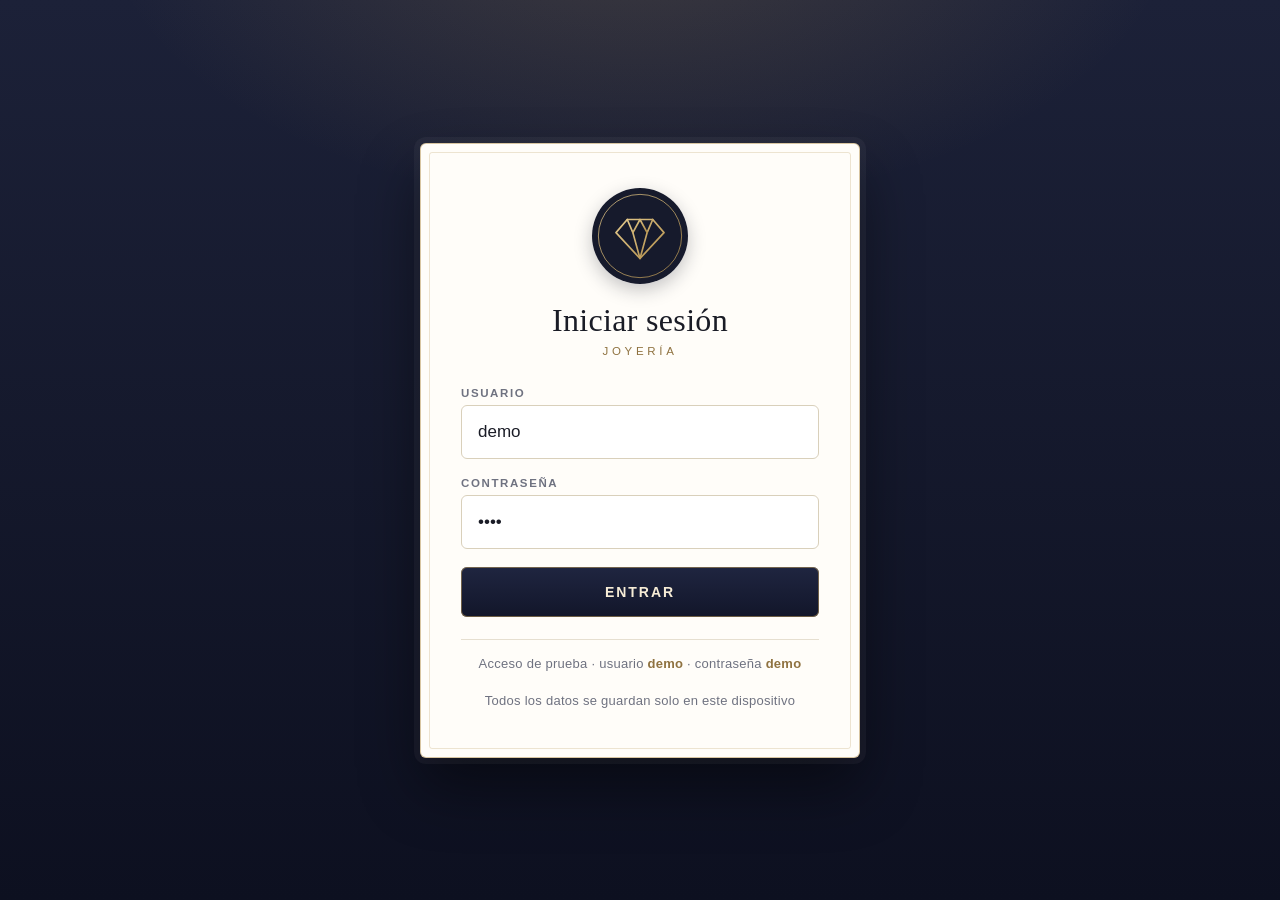
<file: index.html>
<!DOCTYPE html>
<html lang="es">
<head>
  <meta charset="UTF-8" />
  <meta name="viewport" content="width=device-width, initial-scale=1, maximum-scale=1, user-scalable=no, viewport-fit=cover" />
  <title>Joyería - Control de Ventas</title>

  <link rel="manifest" href="manifest.json" />
  <meta name="theme-color" content="#2b3350" />

  <!-- Soporte específico para "Agregar a inicio" en iOS/Safari -->
  <meta name="apple-mobile-web-app-capable" content="yes" />
  <meta name="apple-mobile-web-app-status-bar-style" content="black-translucent" />
  <meta name="apple-mobile-web-app-title" content="Joyería" />
  <link rel="apple-touch-icon" href="icons/icon-192.png" />

  <link rel="stylesheet" href="css/styles.css" />
</head>
<body>
  <div class="pantalla-login">
    <div class="tarjeta-login">
      <div class="tarjeta-login__logo">
        <img src="icons/logo.svg" alt="Joyería" class="logo-imagen" />
      </div>
      <h1 id="titulo-app">Iniciar sesión</h1>
      <p class="subtitulo" id="subtitulo-app">Joyería</p>

      <!-- Login normal -->
      <form id="form-login" class="oculto">
        <div class="mensaje-error" id="error-login"></div>

        <div class="campo">
          <label for="login-usuario">Usuario</label>
          <input type="text" id="login-usuario" autocomplete="username" autocapitalize="none" required />
        </div>

        <div class="campo">
          <label for="login-password">Contraseña</label>
          <input type="password" id="login-password" autocomplete="current-password" required />
        </div>

        <button type="submit" class="boton boton-primario">Entrar</button>
      </form>

      <!-- Primer arranque: crear cuenta de dueña -->
      <form id="form-setup" class="oculto">
        <div class="mensaje-error" id="error-setup"></div>

        <div class="campo">
          <label for="setup-nombre">Tu nombre</label>
          <input type="text" id="setup-nombre" autocomplete="name" required />
        </div>

        <div class="campo">
          <label for="setup-usuario">Usuario</label>
          <input type="text" id="setup-usuario" autocomplete="username" autocapitalize="none" required />
        </div>

        <div class="campo">
          <label for="setup-password">Contraseña</label>
          <input type="password" id="setup-password" autocomplete="new-password" required />
        </div>

        <div class="campo">
          <label for="setup-password-confirma">Confirmar contraseña</label>
          <input type="password" id="setup-password-confirma" autocomplete="new-password" required />
        </div>

        <button type="submit" class="boton boton-primario">Crear cuenta y entrar</button>
      </form>

      <p class="pie-login pie-login--demo">Acceso de prueba · usuario <b>demo</b> · contraseña <b>demo</b></p>
      <p class="pie-login">Todos los datos se guardan solo en este dispositivo</p>
    </div>
  </div>

  <script src="js/sha256.js"></script>
  <script src="js/db.js"></script>
  <script src="js/auth.js"></script>
  <script src="js/app.js"></script>
  <script src="js/registrar-sw.js"></script>
</body>
</html>
</file>
<file: css/styles.css>
:root {
  --color-primario: #161a2c;        /* tinta */
  --color-primario-oscuro: #0d1020;
  --color-acento: #b8975a;          /* oro champán */
  --color-acento-oscuro: #8f7240;
  --color-fondo: #f8f5ef;           /* marfil */
  --color-superficie: #ffffff;
  --color-texto: #1a1c26;
  --color-texto-suave: #6f7280;
  --color-borde: #e6dfd0;
  --color-error: #b3392f;
  --color-error-fondo: #f8e9e6;
  --radio: 12px;
  --sombra: 0 1px 2px rgba(22, 26, 44, 0.05), 0 10px 28px rgba(22, 26, 44, 0.07);
  --fuente-titulo: "Cormorant Garamond", "Iowan Old Style", "Palatino Linotype", Palatino, Georgia, serif;
  --oro-linea: rgba(184, 151, 90, 0.55);
}

* {
  box-sizing: border-box;
}

.oculto {
  display: none !important;
}

html, body {
  height: 100%;
  margin: 0;
}

body {
  font-family: -apple-system, BlinkMacSystemFont, "Segoe UI", Roboto, sans-serif;
  background: var(--color-fondo);
  color: var(--color-texto);
  -webkit-tap-highlight-color: transparent;
  overscroll-behavior: none;
  user-select: none;
}

button, input, select {
  font-family: inherit;
}

/* ---------- Login ---------- */

.pantalla-login {
  min-height: 100vh;
  display: flex;
  align-items: center;
  justify-content: center;
  padding: 24px;
}

.tarjeta-login {
  width: 100%;
  max-width: 440px;
  background: var(--color-superficie);
  border-radius: var(--radio);
  box-shadow: var(--sombra);
  padding: 40px 36px;
}

.tarjeta-login__logo {
  text-align: center;
  margin-bottom: 8px;
}

.tarjeta-login__logo .icono {
  font-size: 48px;
  line-height: 1;
}

.logo-imagen {
  width: 84px;
  height: 84px;
  border-radius: 50%;
  object-fit: cover;
  box-shadow: var(--sombra);
}

.logo-imagen--header {
  width: 32px;
  height: 32px;
  border-radius: 50%;
  object-fit: cover;
  flex-shrink: 0;
}

.tarjeta-login h1 {
  text-align: center;
  font-size: 24px;
  margin: 8px 0 4px;
}

.tarjeta-login .subtitulo {
  text-align: center;
  color: var(--color-texto-suave);
  font-size: 15px;
  margin: 0 0 28px;
}

.campo {
  margin-bottom: 18px;
}

.campo label {
  display: block;
  font-size: 14px;
  font-weight: 600;
  margin-bottom: 6px;
  color: var(--color-texto);
}

.campo input,
.campo select {
  width: 100%;
  padding: 16px 16px;
  font-size: 17px;
  border: 1.5px solid var(--color-borde);
  border-radius: 10px;
  background: var(--color-fondo);
  color: var(--color-texto);
  outline: none;
  transition: border-color 0.15s ease;
}

.campo input:focus,
.campo select:focus {
  border-color: var(--color-primario);
  background: var(--color-superficie);
}

.boton {
  display: block;
  width: 100%;
  padding: 17px;
  font-size: 17px;
  font-weight: 700;
  border: none;
  border-radius: 10px;
  cursor: pointer;
  touch-action: manipulation;
}

.boton-primario {
  background: var(--color-primario);
  color: #fff;
  margin-top: 8px;
}

.boton-primario:active {
  background: var(--color-primario-oscuro);
}

.boton-secundario {
  background: transparent;
  color: var(--color-primario);
  margin-top: 10px;
}

.mensaje-error {
  background: var(--color-error-fondo);
  color: var(--color-error);
  padding: 12px 14px;
  border-radius: 10px;
  font-size: 14px;
  margin-bottom: 18px;
  display: none;
}

.mensaje-error.visible {
  display: block;
}

.pie-login {
  text-align: center;
  margin-top: 22px;
  font-size: 13px;
  color: var(--color-texto-suave);
}

/* ---------- App shell (header + nav) ---------- */

.app-shell {
  min-height: 100vh;
  display: flex;
  flex-direction: column;
}

.app-header {
  background: var(--color-superficie);
  border-bottom: 1px solid var(--color-borde);
  border-top: 4px solid var(--color-primario);
  padding: 16px 24px;
  display: flex;
  align-items: center;
  justify-content: space-between;
  flex-wrap: wrap;
  gap: 12px;
}

.app-header__izquierda {
  display: flex;
  align-items: center;
  gap: 10px;
}

.app-header__titulo {
  font-size: 20px;
  font-weight: 800;
  margin: 0;
}

.app-nav {
  display: flex;
  gap: 8px;
  flex-wrap: wrap;
}

.app-nav a {
  text-decoration: none;
  color: var(--color-texto-suave);
  font-weight: 600;
  font-size: 15px;
  padding: 10px 14px;
  border-radius: 10px;
}

.app-nav a.activo {
  background: var(--color-acento);
  color: #fff;
}

.app-header__derecha {
  display: flex;
  align-items: center;
  gap: 14px;
}

.app-header__usuario {
  font-size: 14px;
  color: var(--color-texto-suave);
}

.boton-salir {
  background: transparent;
  color: var(--color-error);
  border: 1.5px solid var(--color-error-fondo);
  border-radius: 10px;
  padding: 10px 16px;
  font-weight: 700;
  font-size: 14px;
  cursor: pointer;
}

.app-main {
  flex: 1;
  padding: 24px;
  max-width: 1000px;
  width: 100%;
  margin: 0 auto;
}

.app-main__header {
  display: flex;
  align-items: center;
  justify-content: space-between;
  margin-bottom: 20px;
  gap: 12px;
  flex-wrap: wrap;
}

.app-main__header h2 {
  margin: 0;
  font-size: 22px;
}

.boton-ancho-auto {
  width: auto;
  padding: 15px 24px;
}

/* ---------- Lista de productos ---------- */

.lista-tarjetas {
  display: flex;
  flex-direction: column;
  gap: 12px;
}

.tarjeta-producto {
  background: var(--color-superficie);
  border-radius: var(--radio);
  box-shadow: var(--sombra);
  padding: 18px 20px;
  display: flex;
  align-items: center;
  justify-content: space-between;
  gap: 16px;
}

.tarjeta-producto__info {
  min-width: 0;
}

.tarjeta-producto__nombre {
  font-size: 18px;
  font-weight: 700;
  margin: 0 0 4px;
  overflow-wrap: break-word;
}

.tarjeta-producto__categoria {
  display: inline-block;
  background: var(--color-fondo);
  color: var(--color-texto-suave);
  font-size: 12px;
  font-weight: 600;
  padding: 3px 10px;
  border-radius: 999px;
  margin-right: 8px;
}

.tarjeta-producto__precio {
  font-size: 16px;
  font-weight: 700;
  color: var(--color-primario);
}

.tarjeta-producto__acciones {
  display: flex;
  gap: 8px;
  flex-shrink: 0;
}

.boton-icono {
  width: 48px;
  height: 48px;
  border-radius: 10px;
  border: 1.5px solid var(--color-borde);
  background: var(--color-fondo);
  font-size: 20px;
  cursor: pointer;
  display: flex;
  align-items: center;
  justify-content: center;
}

.boton-icono--eliminar {
  border-color: var(--color-error-fondo);
  background: var(--color-error-fondo);
}

.estado-vacio {
  text-align: center;
  padding: 60px 20px;
  color: var(--color-texto-suave);
}

.estado-vacio .icono {
  font-size: 48px;
  display: block;
  margin-bottom: 12px;
}

/* ---------- Modal ---------- */

.fondo-modal {
  position: fixed;
  inset: 0;
  background: rgba(15, 20, 35, 0.45);
  display: flex;
  align-items: center;
  justify-content: center;
  padding: 24px;
  z-index: 100;
}

.tarjeta-modal {
  position: relative;
  width: 100%;
  max-width: 460px;
  background: var(--color-superficie);
  border-radius: var(--radio);
  padding: 32px;
  box-shadow: var(--sombra);
  max-height: 90vh;
  overflow-y: auto;
}

.boton-cerrar-modal-x {
  position: absolute;
  top: 14px;
  right: 14px;
  width: 36px;
  height: 36px;
  border-radius: 50%;
  border: none;
  background: var(--color-fondo);
  color: var(--color-texto-suave);
  font-size: 18px;
  line-height: 1;
  cursor: pointer;
  touch-action: manipulation;
  display: flex;
  align-items: center;
  justify-content: center;
  z-index: 1;
}

.boton-cerrar-modal-x:active {
  background: var(--color-borde);
}

.tarjeta-modal h3 {
  margin: 0 0 20px;
  font-size: 20px;
}

.modal-acciones {
  display: flex;
  gap: 10px;
  margin-top: 6px;
}

.modal-acciones .boton {
  margin-top: 0;
}

/* ---------- Venta / Recibo ---------- */

.app-main--venta {
  max-width: 1200px;
}

.venta-layout {
  display: flex;
  gap: 20px;
  align-items: flex-start;
}

.venta-productos {
  flex: 1;
  min-width: 0;
}

.venta-categorias {
  display: flex;
  gap: 8px;
  flex-wrap: wrap;
  margin-bottom: 16px;
}

.chip-categoria {
  border: 1.5px solid var(--color-borde);
  background: var(--color-superficie);
  color: var(--color-texto-suave);
  font-weight: 600;
  font-size: 14px;
  padding: 9px 16px;
  border-radius: 999px;
  cursor: pointer;
  touch-action: manipulation;
}

.chip-categoria.activo {
  background: var(--color-acento);
  border-color: var(--color-acento);
  color: #fff;
}

.venta-grilla {
  display: grid;
  grid-template-columns: repeat(auto-fill, minmax(140px, 1fr));
  gap: 12px;
  /* Dejar espacio para hacer scroll de la grilla sin perder de vista el
     carrito, que siempre queda fijo a la par (ver .venta-carrito). */
  max-height: calc(100vh - 220px);
  overflow-y: auto;
  padding-right: 4px;
}

.tarjeta-venta-producto {
  min-height: 90px;
  background: var(--color-superficie);
  border: 1.5px solid var(--color-borde);
  border-radius: var(--radio);
  box-shadow: var(--sombra);
  padding: 14px;
  display: flex;
  flex-direction: column;
  justify-content: center;
  align-items: flex-start;
  gap: 6px;
  cursor: pointer;
  touch-action: manipulation;
  text-align: left;
  overflow: hidden;
}

.tarjeta-venta-producto__foto {
  width: 100%;
  height: 90px;
  object-fit: cover;
  border-radius: 10px;
  margin: -14px -14px 4px -14px;
  width: calc(100% + 28px);
}

.tarjeta-venta-producto:active {
  background: var(--color-fondo);
  border-color: var(--color-primario);
}

.tarjeta-venta-producto__nombre {
  font-size: 16px;
  font-weight: 700;
  overflow-wrap: break-word;
}

.tarjeta-venta-producto__precio {
  font-size: 15px;
  font-weight: 700;
  color: var(--color-primario);
}

.venta-carrito {
  width: 320px;
  flex-shrink: 0;
  background: var(--color-superficie);
  border-radius: var(--radio);
  box-shadow: var(--sombra);
  padding: 20px;
  position: sticky;
  top: 20px;
  display: flex;
  flex-direction: column;
  gap: 14px;
}

.venta-carrito__titulo {
  margin: 0;
  font-size: 18px;
}

.carrito-lista {
  display: flex;
  flex-direction: column;
  gap: 12px;
  max-height: 40vh;
  overflow-y: auto;
}

.carrito-linea {
  display: grid;
  grid-template-columns: 1fr auto;
  grid-template-rows: auto auto;
  row-gap: 6px;
  align-items: center;
  border-bottom: 1px solid var(--color-borde);
  padding-bottom: 10px;
}

.carrito-linea__info {
  grid-column: 1;
  grid-row: 1;
  display: flex;
  flex-direction: column;
  min-width: 0;
}

.carrito-linea__nombre {
  font-size: 15px;
  font-weight: 700;
  overflow-wrap: break-word;
}

.carrito-linea__precio {
  font-size: 12px;
  color: var(--color-texto-suave);
}

.carrito-linea__subtotal {
  grid-column: 2;
  grid-row: 1;
  font-weight: 700;
  color: var(--color-primario);
  white-space: nowrap;
}

.carrito-linea__stepper {
  grid-column: 1;
  grid-row: 2;
  display: flex;
  align-items: center;
  gap: 10px;
}

.boton-stepper {
  width: 44px;
  height: 44px;
  border-radius: 10px;
  border: 1.5px solid var(--color-borde);
  background: var(--color-fondo);
  font-size: 22px;
  font-weight: 700;
  cursor: pointer;
  touch-action: manipulation;
}

.carrito-linea__cantidad {
  min-width: 24px;
  text-align: center;
  font-weight: 700;
  font-size: 16px;
}

.carrito-linea__eliminar {
  grid-column: 2;
  grid-row: 2;
  justify-self: end;
  width: 40px;
  height: 40px;
}

.carrito-total {
  display: flex;
  justify-content: space-between;
  align-items: center;
  font-size: 20px;
  font-weight: 800;
  padding-top: 6px;
  border-top: 2px solid var(--color-borde);
}

.metodo-pago {
  display: flex;
  gap: 8px;
}

.chip-pago {
  flex: 1;
  border: 1.5px solid var(--color-borde);
  background: var(--color-fondo);
  color: var(--color-texto);
  font-weight: 700;
  font-size: 13px;
  padding: 12px 6px;
  border-radius: 10px;
  cursor: pointer;
  touch-action: manipulation;
}

.chip-pago.activo {
  background: var(--color-primario);
  border-color: var(--color-primario);
  color: #fff;
}

.venta-carrito .boton {
  margin-top: 0;
}

.tarjeta-recibo {
  max-width: 420px;
}

.recibo-contenido {
  font-size: 14px;
}

.recibo-titulo {
  text-align: center;
  margin: 0 0 8px;
  font-size: 20px;
}

.recibo-meta {
  text-align: center;
  margin: 0 0 4px;
  color: var(--color-texto-suave);
  font-size: 13px;
}

.recibo-separador {
  border: none;
  border-top: 1px dashed var(--color-borde);
  margin: 14px 0;
}

.recibo-lineas {
  display: flex;
  flex-direction: column;
  gap: 6px;
}

.recibo-linea {
  display: flex;
  justify-content: space-between;
  gap: 10px;
  font-size: 13px;
}

.recibo-total {
  display: flex;
  justify-content: space-between;
  font-size: 20px;
  font-weight: 800;
}

.recibo-metodo {
  text-align: center;
  margin: 12px 0 0;
  font-size: 13px;
}

.recibo-gracias {
  text-align: center;
  margin: 8px 0 0;
  font-style: italic;
  color: var(--color-texto-suave);
}

.enlace-descarga {
  display: block;
  text-align: center;
  margin-top: 12px;
  color: var(--color-primario);
  font-weight: 700;
  text-decoration: none;
}

/* El iPad (dispositivo objetivo de esta app) nunca baja de 744px de ancho
   ni en vertical, así que este apilado solo debería afectar a un celular
   angosto usado por accidente — el carrito se mantiene siempre a la par
   de la grilla de productos en el iPad, sin importar cuántos productos
   haya en el catálogo. */
@media (max-width: 620px) {
  .venta-layout {
    flex-direction: column;
  }

  .venta-carrito {
    width: 100%;
    position: static;
  }

  .venta-grilla {
    max-height: none;
    overflow-y: visible;
  }

  .carrito-lista {
    max-height: none;
  }
}

/* ---------- Reportes ---------- */

.tarjetas-resumen {
  display: flex;
  flex-wrap: wrap;
  gap: 16px;
  margin-bottom: 20px;
}

.tarjeta-resumen {
  flex: 1 1 200px;
  background: var(--color-superficie);
  border-radius: var(--radio);
  box-shadow: var(--sombra);
  padding: 20px 22px;
  display: flex;
  flex-direction: column;
  gap: 4px;
}

.tarjeta-resumen__etiqueta {
  font-size: 14px;
  color: var(--color-texto-suave);
  font-weight: 600;
  text-transform: uppercase;
  letter-spacing: 0.03em;
}

.tarjeta-resumen__total {
  font-size: 28px;
  font-weight: 700;
  color: var(--color-primario-oscuro);
}

.tarjeta-resumen__cantidad {
  font-size: 14px;
  color: var(--color-texto-suave);
}

.tarjeta-resumen--ganancia {
  border: 1.5px solid var(--color-acento);
}

.tarjeta-resumen--ganancia .tarjeta-resumen__total {
  color: var(--color-acento-oscuro);
}

.pestanas-periodo {
  display: flex;
  gap: 8px;
  margin-bottom: 16px;
}

.pestana-periodo {
  border: 1px solid var(--color-borde);
  background: var(--color-superficie);
  color: var(--color-texto);
  border-radius: 999px;
  padding: 8px 18px;
  font-size: 15px;
  font-weight: 600;
  cursor: pointer;
}

.pestana-periodo.activo {
  background: var(--color-primario);
  border-color: var(--color-primario);
  color: #fff;
}

.tabla-reportes-envoltorio {
  background: var(--color-superficie);
  border-radius: var(--radio);
  box-shadow: var(--sombra);
  overflow-x: auto;
}

.tabla-reportes {
  width: 100%;
  border-collapse: collapse;
  font-size: 15px;
}

.tabla-reportes th,
.tabla-reportes td {
  text-align: left;
  padding: 12px 16px;
  border-bottom: 1px solid var(--color-borde);
  white-space: nowrap;
}

.tabla-reportes th {
  color: var(--color-texto-suave);
  font-size: 13px;
  text-transform: uppercase;
  letter-spacing: 0.03em;
  font-weight: 600;
}

.tabla-reportes tbody tr:last-child td {
  border-bottom: none;
}

@media (max-width: 640px) {
  .tarjetas-resumen {
    flex-direction: column;
  }
}

/* ---------- Usuarios ---------- */

.tarjeta-usuario {
  flex-wrap: wrap;
}

.tarjeta-usuario__insignias {
  display: flex;
  gap: 8px;
  margin-top: 8px;
  flex-wrap: wrap;
}

.insignia-rol {
  display: inline-block;
  font-size: 12px;
  font-weight: 700;
  padding: 4px 12px;
  border-radius: 999px;
}

.insignia-rol--duena {
  background: var(--color-primario);
  color: #fff;
}

.insignia-rol--empleado {
  background: var(--color-acento);
  color: #fff;
}

.insignia-estado {
  display: inline-block;
  font-size: 12px;
  font-weight: 700;
  padding: 4px 12px;
  border-radius: 999px;
}

.insignia-estado--activo {
  background: #efe9d8;
  color: var(--color-acento-oscuro);
}

.insignia-estado--inactivo {
  background: var(--color-error-fondo);
  color: var(--color-error);
}

.nota-password {
  font-size: 13px;
  color: var(--color-texto-suave);
  margin: -10px 0 18px;
}

.campo-checkbox label {
  display: flex;
  align-items: center;
  gap: 10px;
  font-weight: 600;
  cursor: pointer;
}

.campo-checkbox input[type="checkbox"] {
  width: 20px;
  height: 20px;
}

/* ---------- Caja ---------- */

.tarjeta-caja {
  background: var(--color-superficie);
  border-radius: var(--radio);
  box-shadow: var(--sombra);
  padding: 28px 26px;
  margin-bottom: 20px;
}

.tarjeta-caja h3 {
  margin: 0 0 16px;
  font-size: 19px;
}

.caja-estado-vacio {
  text-align: center;
  padding: 20px 10px 8px;
}

.caja-estado-vacio .icono {
  font-size: 48px;
  display: block;
  margin-bottom: 12px;
}

.caja-estado-vacio p {
  color: var(--color-texto-suave);
  margin: 0 0 22px;
}

.caja-info-lista {
  display: flex;
  flex-direction: column;
  gap: 10px;
  margin-bottom: 20px;
}

.caja-info-fila {
  display: flex;
  justify-content: space-between;
  align-items: center;
  font-size: 15px;
  padding-bottom: 10px;
  border-bottom: 1px solid var(--color-borde);
}

.caja-info-fila:last-child {
  border-bottom: none;
  padding-bottom: 0;
}

.caja-info-fila span:first-child {
  color: var(--color-texto-suave);
  font-weight: 600;
}

.caja-info-fila span:last-child {
  font-weight: 700;
}

.caja-resumen-grid {
  display: grid;
  grid-template-columns: repeat(auto-fit, minmax(150px, 1fr));
  gap: 14px;
  margin-bottom: 22px;
}

.caja-resumen-item {
  background: var(--color-fondo);
  border-radius: 12px;
  padding: 14px 16px;
  display: flex;
  flex-direction: column;
  gap: 4px;
}

.caja-resumen-item__etiqueta {
  font-size: 12px;
  color: var(--color-texto-suave);
  font-weight: 600;
  text-transform: uppercase;
  letter-spacing: 0.03em;
}

.caja-resumen-item__valor {
  font-size: 19px;
  font-weight: 700;
  color: var(--color-primario-oscuro);
}

.caja-resumen-item--esperado .caja-resumen-item__valor {
  color: var(--color-acento-oscuro);
}

.caja-resultado-cierre {
  text-align: center;
  padding: 18px;
  border-radius: 12px;
  background: var(--color-fondo);
  margin: 6px 0 20px;
}

.caja-resultado-cierre__titulo {
  font-size: 18px;
  font-weight: 800;
  margin: 0 0 4px;
}

.caja-resultado-cierre__detalle {
  font-size: 14px;
  color: var(--color-texto-suave);
  margin: 0;
}

.caja-resultado-cierre--falta .caja-resultado-cierre__titulo {
  color: var(--color-error);
}

.caja-resultado-cierre--sobra .caja-resultado-cierre__titulo {
  color: var(--color-primario-oscuro);
}

.caja-resultado-cierre--exacto .caja-resultado-cierre__titulo {
  color: var(--color-acento-oscuro);
}

.caja-diferencia--falta {
  color: var(--color-error);
  font-weight: 700;
}

.caja-diferencia--sobra {
  color: var(--color-acento-oscuro);
  font-weight: 700;
}

.caja-diferencia--exacto {
  color: var(--color-texto-suave);
  font-weight: 700;
}

/* ---------- Fotos de producto ---------- */

.tarjeta-producto:has(.tarjeta-producto__miniatura) .tarjeta-producto__info {
  flex: 1;
  min-width: 0;
}

.tarjeta-producto__miniatura {
  width: 56px;
  height: 56px;
  border-radius: 10px;
  object-fit: cover;
  flex-shrink: 0;
  background: var(--color-fondo);
}

.tarjeta-producto__miniatura--vacia {
  display: flex;
  align-items: center;
  justify-content: center;
  font-size: 24px;
}

.foto-preview {
  display: block;
  width: 100px;
  height: 100px;
  object-fit: cover;
  border-radius: 10px;
  margin-top: 10px;
  background: var(--color-fondo);
}

/* ---------- Domicilio y caja (venta) ---------- */

.aviso-caja-cerrada {
  max-width: 480px;
  margin: 60px auto;
  text-align: center;
  background: var(--color-superficie);
  border-radius: var(--radio);
  box-shadow: var(--sombra);
  padding: 40px 32px;
}

.aviso-caja-cerrada .icono {
  font-size: 44px;
  display: block;
  margin-bottom: 12px;
}

.aviso-caja-cerrada h2 {
  margin: 0 0 10px;
  font-size: 20px;
}

.aviso-caja-cerrada p {
  color: var(--color-texto-suave);
  margin: 0 0 20px;
  font-size: 14px;
}

.aviso-caja-cerrada .boton {
  display: inline-block;
  text-decoration: none;
}

.entrega-toggle {
  display: flex;
  gap: 8px;
  margin-bottom: 14px;
}

.chip-entrega {
  flex: 1;
  padding: 12px 8px;
  border: 1.5px solid var(--color-borde);
  border-radius: 10px;
  background: var(--color-fondo);
  color: var(--color-texto-suave);
  font-weight: 700;
  font-size: 14px;
  cursor: pointer;
  touch-action: manipulation;
}

.chip-entrega.activo {
  background: var(--color-primario);
  border-color: var(--color-primario);
  color: #fff;
}

.domicilio-campos {
  background: var(--color-fondo);
  border-radius: 10px;
  padding: 14px;
  margin-bottom: 14px;
  display: flex;
  flex-direction: column;
  gap: 10px;
}

.campo--compacto {
  margin-bottom: 0;
}

.campo--compacto label {
  font-size: 12px;
  margin-bottom: 4px;
}

.campo--compacto input {
  padding: 10px 12px;
  font-size: 14px;
}

.resultado-vuelto {
  margin-top: 8px;
  padding: 10px 12px;
  border-radius: var(--radio);
  font-weight: 800;
  font-size: 16px;
  text-align: center;
}

.resultado-vuelto--ok {
  background: #e3f5e8;
  color: #1e7a3d;
}

.resultado-vuelto--falta {
  background: var(--color-error-fondo, #fde8e8);
  color: var(--color-error, #2b3350);
}

.recibo-domicilio {
  background: var(--color-fondo);
  border-radius: 10px;
  padding: 10px 12px;
  margin: 10px 0;
  font-size: 13px;
  text-align: left;
}

.recibo-domicilio strong {
  display: block;
  margin-bottom: 4px;
}

.boton-quitar-foto {
  display: inline-block;
  margin-top: 8px;
  background: none;
  border: none;
  color: var(--color-error);
  font-size: 13px;
  font-weight: 600;
  cursor: pointer;
  padding: 4px 0;
}

/* ---------- Cancelar venta ---------- */

.boton-cancelar-venta {
  background: var(--color-error-fondo);
  color: var(--color-error);
  border: none;
  border-radius: var(--radio);
  padding: 6px 10px;
  font-size: 12px;
  font-weight: 600;
  cursor: pointer;
  white-space: nowrap;
}

.boton-cancelar-venta:active {
  opacity: 0.8;
}

.boton-reimprimir-recibo {
  background: var(--color-primario-fondo, #e8e3d4);
  color: var(--color-primario, #1b2238);
  border: none;
  border-radius: var(--radio);
  padding: 6px 10px;
  font-size: 12px;
  font-weight: 600;
  cursor: pointer;
  white-space: nowrap;
}

.boton-reimprimir-recibo:active {
  opacity: 0.8;
}

.etiqueta-venta-cancelada {
  display: inline-block;
  background: var(--color-error-fondo);
  color: var(--color-error);
  border-radius: var(--radio);
  padding: 4px 10px;
  font-size: 12px;
  font-weight: 600;
  white-space: nowrap;
}

.fila-venta-cancelada {
  text-decoration: line-through;
  opacity: 0.6;
}

.fila-venta-cancelada .etiqueta-venta-cancelada {
  text-decoration: none;
}

/* ---------- Gastos ---------- */

.nota-caja-abierta {
  background: var(--color-error-fondo);
  color: var(--color-error);
  border-radius: var(--radio);
  padding: 10px 14px;
  font-size: 13px;
  font-weight: 600;
  margin-bottom: 16px;
}

.gastos-total-tarjeta {
  background: transparent;
  padding: 0;
}

.gastos-total-tarjeta .caja-resumen-item__etiqueta {
  font-size: 14px;
}

.gastos-total-tarjeta .caja-resumen-item__valor {
  font-size: 28px;
}

.boton-eliminar-gasto {
  background: none;
  border: none;
  cursor: pointer;
  font-size: 16px;
  padding: 4px 8px;
  border-radius: 8px;
}

.boton-eliminar-gasto:hover {
  background: var(--color-error-fondo);
}

/* ---------- Respaldo ---------- */

.resumen-respaldo {
  background: var(--color-fondo, #f6f6f6);
  border-radius: 10px;
  padding: 12px 14px;
  font-size: 14px;
  margin-bottom: 18px;
}

.mensaje-error.mensaje-exito.visible {
  background: #e3f6e8;
  color: #1f7a3d;
}

.tarjeta-caja--peligro {
  border: 2px solid var(--color-error);
}

.aviso-peligro {
  background: var(--color-error-fondo);
  color: var(--color-error);
  border-radius: 10px;
  padding: 14px 16px;
  font-size: 14px;
  margin-bottom: 18px;
  line-height: 1.5;
}

/* ---------- Búsqueda de productos ---------- */

.buscador-productos {
  display: block;
  width: 100%;
  padding: 14px 16px;
  margin-bottom: 16px;
  font-size: 16px;
  font-family: inherit;
  color: inherit;
  background: #fff;
  border: 1.5px solid var(--color-borde);
  border-radius: 10px;
  box-sizing: border-box;
}

.buscador-productos:focus {
  outline: none;
  border-color: var(--color-primario);
}

.buscador-productos::-webkit-search-cancel-button {
  cursor: pointer;
}

/* ---------- Botones de foto (tomar / galería) ---------- */

.fila-botones-foto {
  display: flex;
  gap: 10px;
  margin-top: 4px;
}

.boton-foto-opcion {
  flex: 1;
  width: auto;
  padding: 14px 10px;
  font-size: 15px;
  margin-top: 0;
}

@media (max-width: 420px) {
  .fila-botones-foto {
    flex-direction: column;
  }
}

/* ---------- Clientes ---------- */

.campo textarea {
  width: 100%;
  padding: 16px 16px;
  font-size: 16px;
  font-family: inherit;
  border: 1.5px solid var(--color-borde);
  border-radius: 10px;
  background: var(--color-fondo);
  color: var(--color-texto);
  outline: none;
  resize: vertical;
  transition: border-color 0.15s ease;
}

.campo textarea:focus {
  border-color: var(--color-primario);
  background: var(--color-superficie);
}

.tarjeta-cliente__telefono {
  display: block;
  font-size: 14px;
  color: var(--color-texto-suave);
  margin-bottom: 2px;
}

.tarjeta-cliente__direccion {
  display: block;
  font-size: 13px;
  color: var(--color-texto-suave);
  overflow: hidden;
  text-overflow: ellipsis;
  white-space: nowrap;
  max-width: 100%;
}

/* ---------- Pantalla de inicio ---------- */

.inicio-grid {
  display: grid;
  grid-template-columns: repeat(auto-fill, minmax(200px, 1fr));
  gap: 22px;
}

.inicio-boton {
  display: flex;
  flex-direction: column;
  align-items: center;
  justify-content: center;
  gap: 14px;
  padding: 44px 16px;
  border-radius: var(--radio);
  box-shadow: var(--sombra);
  text-decoration: none;
  color: #fff;
  font-weight: 800;
  font-size: 19px;
  touch-action: manipulation;
  transition: transform 0.08s ease;
}

.inicio-boton:active {
  transform: scale(0.96);
}

.inicio-boton__icono {
  font-size: 58px;
  line-height: 1;
}

.inicio-boton--vender { background: var(--color-primario); }
.inicio-boton--caja { background: var(--color-acento); }
.inicio-boton--productos { background: #4a90d9; }
.inicio-boton--clientes { background: #9b6bd9; }
.inicio-boton--reportes { background: #d96b9b; }
.inicio-boton--respaldo { background: #5cb8b2; }
.inicio-boton--usuarios { background: #6b6f80; }

/* ---------- Filtro de periodo específico (Reportes) ---------- */

.filtro-especifico-controles {
  margin-bottom: 16px;
}

.filtro-especifico-controles input,
.filtro-especifico-controles select {
  padding: 12px 14px;
  font-size: 15px;
  border: 1.5px solid var(--color-borde);
  border-radius: 10px;
  background: var(--color-superficie);
  color: var(--color-texto);
  outline: none;
  min-width: 200px;
}

.filtro-especifico-controles input:focus,
.filtro-especifico-controles select:focus {
  border-color: var(--color-primario);
}

/* ---------- Venta: cliente opcional, extras por línea, recibo ---------- */

.campo-cliente select#venta-cliente-select {
  width: 100%;
  padding: 10px 12px;
  font-size: 15px;
  border: 1.5px solid var(--color-borde);
  border-radius: 10px;
  background: var(--color-superficie);
  color: var(--color-texto);
  outline: none;
}

.campo-cliente select#venta-cliente-select:focus {
  border-color: var(--color-primario);
}

.carrito-linea__extra-boton {
  width: 44px;
  height: 44px;
  font-size: 18px;
  margin-left: 4px;
}

.carrito-linea__extra {
  display: block;
  font-size: 12px;
  color: var(--color-primario);
  font-weight: 600;
}

.carrito-linea__nota {
  display: block;
  font-size: 12px;
  font-style: italic;
  color: var(--color-texto-suave);
}

.tarjeta-extra-linea {
  max-width: 360px;
}

.recibo-linea-nota {
  font-size: 12px;
  font-style: italic;
  color: var(--color-texto-suave);
  margin: -4px 0 6px;
}

/* ===== Caja: movimientos, ventas del turno y detalle histórico ===== */

.caja-movimientos,
.caja-ventas-turno {
  margin-top: 24px;
  padding-top: 20px;
  border-top: 1px solid var(--color-borde, #e5e5e5);
}

.caja-movimientos h4,
.caja-ventas-turno h4 {
  margin: 0 0 12px;
}

.chip-selector {
  display: flex;
  gap: 8px;
  margin-bottom: 14px;
}

.chip-tipo-movimiento {
  flex: 1;
  padding: 10px 12px;
  border-radius: 999px;
  border: 2px solid var(--color-borde, #e5e5e5);
  background: #fff;
  font-size: 14px;
  font-weight: 600;
  cursor: pointer;
  transition: border-color 0.15s ease, background-color 0.15s ease;
}

.chip-tipo-movimiento--activo {
  border-color: var(--color-primario, #2b3350);
  background: rgba(245, 166, 35, 0.12);
}

.etiqueta-movimiento {
  display: inline-block;
  padding: 2px 8px;
  border-radius: 999px;
  font-size: 12px;
  font-weight: 600;
  white-space: nowrap;
}

.etiqueta-movimiento--gasto {
  background: rgba(220, 53, 69, 0.12);
  color: #b02a37;
}

.etiqueta-movimiento--ingreso {
  background: rgba(40, 167, 69, 0.12);
  color: #1e7e34;
}

.boton-eliminar-movimiento {
  background: none;
  border: none;
  cursor: pointer;
  font-size: 16px;
  padding: 4px 8px;
}

.fila-historial-caja {
  cursor: pointer;
}

.fila-historial-caja:hover {
  background: rgba(245, 166, 35, 0.08);
}

.tarjeta-modal--ancha {
  max-width: 720px;
  width: 100%;
  max-height: 85vh;
  overflow-y: auto;
}

/* ---------- Header sin pestañas (pantalla de Inicio) ---------- */

.app-header--inicio {
  justify-content: space-between;
}

.app-header--inicio .app-header__derecha {
  margin-left: auto;
}

/* ---------- Selector "+ botón" reutilizable (categoría, cliente) ---------- */

.fila-campo-mas-boton {
  display: flex;
  gap: 8px;
  align-items: center;
}

.fila-campo-mas-boton select {
  flex: 1;
  min-width: 0;
  padding: 16px;
  font-size: 17px;
  border: 1.5px solid var(--color-borde);
  border-radius: 10px;
  background: var(--color-fondo);
  color: var(--color-texto);
}

.boton-mas-circular {
  flex-shrink: 0;
  width: 52px;
  height: 52px;
  border-radius: 50%;
  border: none;
  background: var(--color-primario);
  color: #fff;
  font-size: 26px;
  font-weight: 700;
  line-height: 1;
  cursor: pointer;
  touch-action: manipulation;
  display: flex;
  align-items: center;
  justify-content: center;
}

.boton-mas-circular:active {
  background: var(--color-primario-oscuro);
}

.chip-entrega {
  font-size: 13px;
  padding: 12px 4px;
  line-height: 1.2;
}

.billetes-rapidos {
  display: flex;
  flex-wrap: wrap;
  gap: 6px;
  margin-bottom: 8px;
}

.chip-billete {
  flex: 1 1 auto;
  padding: 10px 8px;
  border: 1.5px solid var(--color-borde);
  border-radius: 10px;
  background: var(--color-superficie);
  color: var(--color-texto);
  font-weight: 700;
  font-size: 14px;
  cursor: pointer;
  touch-action: manipulation;
}

.chip-billete:active {
  background: var(--color-fondo);
  border-color: var(--color-primario);
}

.nota-pedidosya {
  margin: 0;
  font-size: 12px;
  color: var(--color-texto-suave);
}

.tarjeta-negocio {
  background: var(--color-superficie);
  border-radius: var(--radio);
  box-shadow: var(--sombra);
  padding: 18px 20px;
  margin-bottom: 24px;
  display: flex;
  flex-direction: column;
  gap: 12px;
}

.tarjeta-negocio h3 {
  margin: 0;
  font-size: 17px;
}

/* ---------- Ventana de código de vendedor (PIN) ---------- */

.pin-fondo {
  z-index: 1000;
}

.pin-tarjeta {
  max-width: 340px;
  text-align: center;
}

.pin-titulo {
  margin: 0 0 4px;
  font-size: 20px;
}

.pin-ayuda {
  margin: 0 0 16px;
  font-size: 13px;
  color: var(--color-texto-suave);
}

.pin-puntos {
  display: flex;
  justify-content: center;
  gap: 14px;
  margin-bottom: 10px;
}

.pin-puntos span {
  width: 18px;
  height: 18px;
  border-radius: 50%;
  border: 2px solid var(--color-borde);
  background: transparent;
}

.pin-puntos span.pin-punto--lleno {
  background: var(--color-primario);
  border-color: var(--color-primario);
}

.pin-puntos--error {
  animation: pin-sacudida 0.3s;
}

@keyframes pin-sacudida {
  0%, 100% { transform: translateX(0); }
  25% { transform: translateX(-8px); }
  75% { transform: translateX(8px); }
}

.pin-mensaje {
  min-height: 20px;
  margin-bottom: 8px;
  font-size: 13px;
  font-weight: 700;
  color: var(--color-error, #2b3350);
}

.pin-teclado {
  display: grid;
  grid-template-columns: repeat(3, 1fr);
  gap: 10px;
}

.pin-tecla {
  padding: 18px 0;
  font-size: 24px;
  font-weight: 800;
  border: 1.5px solid var(--color-borde);
  border-radius: 14px;
  background: var(--color-superficie);
  color: var(--color-texto);
  cursor: pointer;
  touch-action: manipulation;
}

.pin-tecla:active {
  background: var(--color-fondo);
  border-color: var(--color-primario);
}

.mensaje-exito {
  padding: 10px 12px;
  border-radius: var(--radio);
  background: #e3f5e8;
  color: #1e7a3d;
  font-weight: 700;
  font-size: 14px;
}

.pagos-electronicos {
  display: flex;
  flex-direction: column;
  gap: 16px;
  margin-bottom: 24px;
}

.pago-bloque {
  background: var(--color-superficie);
  border-radius: var(--radio);
  box-shadow: var(--sombra);
  padding: 18px 20px;
}

.pago-bloque__cabecera {
  display: flex;
  align-items: baseline;
  flex-wrap: wrap;
  gap: 8px 16px;
  margin-bottom: 12px;
}

.pago-bloque__titulo {
  font-size: 17px;
  font-weight: 800;
}

.pago-bloque__total {
  font-size: 22px;
  font-weight: 800;
  color: var(--color-primario);
}

.pago-bloque__cantidad,
.pago-bloque__vacio {
  font-size: 13px;
  color: var(--color-texto-suave);
  margin: 0;
}

.pago-bancos {
  display: flex;
  flex-wrap: wrap;
  gap: 8px;
  margin-bottom: 14px;
}

.pago-banco-chip {
  display: flex;
  flex-direction: column;
  gap: 2px;
  padding: 8px 12px;
  border-radius: var(--radio);
  background: var(--color-fondo);
  font-size: 13px;
}

.pagos-tabla-envoltorio {
  overflow-x: auto;
}

.venta-cliente-telefono {
  display: block;
  margin-top: 4px;
  font-size: 12px;
  color: var(--color-texto-suave);
}

.detalle-pago {
  font-size: 11px;
  color: var(--color-texto-suave);
}

.inicio-version {
  margin-top: 18px;
  text-align: center;
  font-size: 12px;
  color: var(--color-texto-suave);
}

/* ---------- Aviso de respaldo (pantalla de Inicio) ---------- */

.aviso-respaldo {
  display: flex;
  align-items: center;
  gap: 12px;
  flex-wrap: wrap;
  margin-bottom: 20px;
  padding: 14px 18px;
  background: var(--color-error-fondo, #fde8e8);
  color: var(--color-error, #2b3350);
  border-radius: var(--radio);
}

.aviso-respaldo__icono {
  font-size: 20px;
}

.aviso-respaldo__texto {
  flex: 1;
  min-width: 200px;
  font-size: 14px;
  font-weight: 600;
}

.aviso-respaldo__boton {
  background: var(--color-error, #2b3350);
  color: #fff;
  border-radius: var(--radio);
  padding: 8px 14px;
  font-size: 13px;
  font-weight: 700;
  text-decoration: none;
  white-space: nowrap;
}

.aviso-respaldo__cerrar {
  background: transparent;
  border: none;
  color: var(--color-error, #2b3350);
  font-size: 16px;
  font-weight: 700;
  cursor: pointer;
  padding: 4px 6px;
  line-height: 1;
}

/* ---------- Resumen de hoy (pantalla de Inicio) ---------- */

.resumen-hoy-inicio {
  display: flex;
  flex-wrap: wrap;
  gap: 16px;
  margin-top: 28px;
  padding: 22px 24px;
  background: var(--color-superficie);
  border-radius: var(--radio);
  box-shadow: var(--sombra);
}

.resumen-hoy-inicio__item {
  flex: 1 1 160px;
  display: flex;
  flex-direction: column;
  gap: 4px;
}

.resumen-hoy-inicio__etiqueta {
  font-size: 13px;
  font-weight: 600;
  color: var(--color-texto-suave);
  text-transform: uppercase;
  letter-spacing: 0.03em;
}

.resumen-hoy-inicio__valor {
  font-size: 22px;
  font-weight: 800;
  color: var(--color-texto);
  text-transform: capitalize;
}

.resumen-hoy-inicio__valor--ok {
  color: var(--color-acento-oscuro);
}

.resumen-hoy-inicio__valor--alerta {
  color: var(--color-error);
}

/* ---------- Selector de cliente compacto (Vender) ---------- */

.fila-campo-mas-boton--compacta select.select-compacto {
  padding: 10px 12px;
  font-size: 14px;
}

.boton-mas-circular--chico {
  width: 40px;
  height: 40px;
  font-size: 20px;
}

.domicilio-cliente-info {
  background: #efe9d8;
  color: var(--color-acento-oscuro);
  border-radius: 10px;
  padding: 10px 14px;
  font-size: 14px;
  margin-bottom: 10px;
}

/* ---------- Total de ventas y nota de diferencia (Caja) ---------- */

.caja-resumen-item--total-ventas {
  background: #fdeceb;
  border: 1.5px solid var(--color-primario);
  border-radius: var(--radio);
  padding: 16px 18px;
  margin-bottom: 14px;
  display: flex;
  justify-content: space-between;
  align-items: center;
}

.caja-resumen-item--total-ventas .caja-resumen-item__etiqueta {
  font-size: 15px;
  font-weight: 700;
  color: var(--color-texto);
  text-transform: none;
}

.caja-resumen-item--total-ventas .caja-resumen-item__valor {
  font-size: 24px;
  color: var(--color-primario-oscuro);
}

.caja-info-fila--nota {
  align-items: flex-start;
}

.caja-info-fila--nota span:last-child {
  max-width: 60%;
  text-align: right;
  font-style: italic;
  color: var(--color-texto-suave);
}

#campo-motivo-diferencia textarea {
  width: 100%;
  padding: 12px;
  font-size: 15px;
  border: 1.5px solid var(--color-borde);
  border-radius: 10px;
  background: var(--color-fondo);
  color: var(--color-texto);
  resize: vertical;
}

.filtro-rango-fechas {
  display: flex;
  gap: 14px;
  flex-wrap: wrap;
  margin-bottom: 16px;
}

.filtro-rango-fechas .campo {
  margin-bottom: 0;
}

.subtitulo-seccion {
  margin: 4px 0 0;
  font-size: 13px;
  color: var(--color-texto-suave);
  max-width: 520px;
}


/* =====================================================================
   Tema fino: joyería (tinta, marfil y oro champán)
   ===================================================================== */

body {
  -webkit-font-smoothing: antialiased;
  letter-spacing: 0.005em;
}

h1, h2, h3,
.app-header__titulo,
.inicio-boton__texto,
.tarjeta-login h1 {
  font-family: var(--fuente-titulo);
  font-weight: 600;
  letter-spacing: 0.01em;
}

/* ---- Login ---- */
.pantalla-login {
  background:
    radial-gradient(900px 500px at 50% -10%, rgba(184, 151, 90, 0.22), transparent 60%),
    linear-gradient(180deg, #1c2138 0%, #0d1020 100%);
}
.tarjeta-login {
  background: #fffdf9;
  border: 1px solid var(--oro-linea);
  border-radius: 6px;
  box-shadow: 0 0 0 6px rgba(255, 255, 255, 0.04), 0 30px 60px rgba(0, 0, 0, 0.45);
  padding: 44px 40px 36px;
  position: relative;
}
.tarjeta-login::before {
  content: "";
  position: absolute;
  inset: 8px;
  border: 1px solid rgba(184, 151, 90, 0.25);
  border-radius: 3px;
  pointer-events: none;
}
.logo-imagen {
  width: 96px;
  height: 96px;
  box-shadow: 0 6px 18px rgba(22, 26, 44, 0.25);
}
.tarjeta-login h1 {
  font-size: 32px;
  font-weight: 500;
  margin: 14px 0 6px;
}
.tarjeta-login .subtitulo {
  text-transform: uppercase;
  letter-spacing: 0.32em;
  font-size: 11.5px;
  color: var(--color-acento-oscuro);
  margin-bottom: 30px;
}
.pie-login { letter-spacing: 0.02em; }
.pie-login--demo {
  padding-top: 16px;
  border-top: 1px solid var(--color-borde);
  color: var(--color-texto-suave);
}
.pie-login--demo b { color: var(--color-acento-oscuro); }

/* ---- Campos y botones ---- */
.campo label {
  font-size: 11.5px;
  font-weight: 600;
  text-transform: uppercase;
  letter-spacing: 0.14em;
  color: var(--color-texto-suave);
}
.campo input,
.campo select {
  background: #fff;
  border: 1px solid #d9d0bb;
  border-radius: 6px;
}
.campo input:focus,
.campo select:focus {
  border-color: var(--color-acento);
  box-shadow: 0 0 0 3px rgba(184, 151, 90, 0.22);
}
.boton {
  border-radius: 6px;
  font-size: 14px;
  font-weight: 600;
  text-transform: uppercase;
  letter-spacing: 0.14em;
  transition: background 0.15s ease, box-shadow 0.15s ease, transform 0.08s ease;
}
.boton:active { transform: scale(0.985); }
.boton-primario {
  background: linear-gradient(180deg, #1f2540, #12162a);
  box-shadow: inset 0 0 0 1px rgba(184, 151, 90, 0.55);
  color: #f6ecd6;
}
.boton-primario:hover { box-shadow: inset 0 0 0 1px var(--color-acento), 0 6px 16px rgba(22, 26, 44, 0.25); }
.boton-primario:active { background: var(--color-primario-oscuro); }
.boton-secundario {
  border: 1px solid var(--oro-linea);
  color: var(--color-primario);
}

/* ---- Encabezado y menú ---- */
.app-header {
  background: linear-gradient(180deg, #1c2138, #121628);
  border-top: none;
  border-bottom: 1px solid var(--color-acento);
  padding: 12px 28px;
  color: #f2ead9;
}
.logo-imagen--header { width: 38px; height: 38px; }
.app-header__titulo {
  font-size: 17px;
  font-weight: 500;
  text-transform: uppercase;
  letter-spacing: 0.3em;
  color: #f2ead9;
}
.app-nav { gap: 2px; }
.app-nav a {
  color: rgba(242, 234, 217, 0.68);
  font-size: 12px;
  font-weight: 600;
  text-transform: uppercase;
  letter-spacing: 0.16em;
  padding: 12px 14px;
  border-radius: 0;
  border-bottom: 2px solid transparent;
  transition: color 0.15s ease, border-color 0.15s ease;
}
.app-nav a:hover { color: #f6ecd6; }
.app-nav a.activo {
  background: transparent;
  color: #e3c98c;
  border-bottom-color: var(--color-acento);
}
.app-header__usuario { color: rgba(242, 234, 217, 0.7); font-size: 13px; letter-spacing: 0.04em; }
.boton-salir {
  color: #f2ead9;
  border: 1px solid rgba(184, 151, 90, 0.6);
  border-radius: 6px;
  font-size: 12px;
  text-transform: uppercase;
  letter-spacing: 0.14em;
  padding: 9px 16px;
}
.app-main__header h2 { font-size: 30px; font-weight: 500; }

/* ---- Inicio ---- */
.inicio-grid { gap: 18px; }
.inicio-boton {
  background: #fff;
  color: var(--color-primario);
  border: 1px solid var(--color-borde);
  border-radius: 8px;
  box-shadow: var(--sombra);
  padding: 38px 16px 32px;
  gap: 16px;
  position: relative;
  transition: transform 0.12s ease, box-shadow 0.2s ease, border-color 0.2s ease;
}
.inicio-boton::after {
  content: "";
  position: absolute;
  left: 50%;
  bottom: 14px;
  width: 26px;
  height: 1px;
  background: var(--color-acento);
  transform: translateX(-50%);
}
.inicio-boton:hover { border-color: var(--color-acento); box-shadow: 0 14px 34px rgba(22, 26, 44, 0.12); }
.inicio-boton__icono { color: var(--color-acento-oscuro); line-height: 0; }
.inicio-boton__icono svg { width: 46px; height: 46px; }
.inicio-boton__texto { font-size: 22px; font-weight: 600; }
.inicio-boton--vender,
.inicio-boton--caja,
.inicio-boton--productos,
.inicio-boton--clientes,
.inicio-boton--reportes,
.inicio-boton--respaldo,
.inicio-boton--usuarios { background: #fff; }
.inicio-boton--vender {
  background: linear-gradient(180deg, #1f2540, #12162a);
  color: #f6ecd6;
  border-color: var(--color-acento);
}
.inicio-boton--vender .inicio-boton__icono { color: #e3c98c; }

/* ---- Vender: joyas, categorías y ticket ---- */
.chip-categoria {
  border: 1px solid var(--color-borde);
  border-radius: 4px;
  font-size: 12px;
  text-transform: uppercase;
  letter-spacing: 0.12em;
  padding: 10px 16px;
  min-height: 40px;
}
.chip-categoria.activo { background: var(--color-primario); border-color: var(--color-primario); color: #f6ecd6; }
.tarjeta-venta-producto {
  border: 1px solid var(--color-borde);
  border-radius: 8px;
  box-shadow: 0 1px 2px rgba(22, 26, 44, 0.05);
  gap: 4px;
  transition: box-shadow 0.2s ease, border-color 0.2s ease, transform 0.08s ease;
}
.tarjeta-venta-producto:hover { border-color: var(--color-acento); box-shadow: 0 10px 26px rgba(22, 26, 44, 0.12); }
.tarjeta-venta-producto:active { transform: scale(0.985); border-color: var(--color-acento); }
.tarjeta-venta-producto__nombre {
  font-family: var(--fuente-titulo);
  font-size: 18px;
  font-weight: 600;
  line-height: 1.15;
}
.tarjeta-venta-producto__precio {
  font-size: 14px;
  font-weight: 600;
  letter-spacing: 0.04em;
  color: var(--color-acento-oscuro);
}
.tarjeta-venta-producto__foto { border-radius: 0; }
.venta-carrito { border: 1px solid var(--color-borde); border-radius: 8px; }
.venta-carrito__titulo {
  font-size: 24px;
  font-weight: 500;
  padding-bottom: 10px;
  border-bottom: 1px solid var(--oro-linea);
}
.chip-pago, .chip-entrega, .chip-billete {
  border-radius: 4px;
  text-transform: uppercase;
  letter-spacing: 0.08em;
  font-size: 12px;
}
.chip-pago.activo, .chip-entrega.activo { background: var(--color-primario); border-color: var(--color-acento); color: #f6ecd6; }

/* ---- Avisos, resúmenes y tarjetas ---- */
.aviso-respaldo {
  background: #fbf7ee;
  color: var(--color-texto-suave);
  border: 1px solid var(--color-borde);
  border-radius: 6px;
}
.aviso-respaldo__boton {
  background: transparent;
  color: var(--color-acento-oscuro);
  border: 1px solid var(--oro-linea);
  border-radius: 4px;
  text-transform: uppercase;
  letter-spacing: 0.1em;
  font-size: 11px;
}
.aviso-respaldo__cerrar { color: var(--color-texto-suave); }
.resumen-hoy-inicio {
  border: 1px solid var(--color-borde);
  border-radius: 8px;
  border-top: 2px solid var(--color-acento);
}
.resumen-hoy-inicio__etiqueta { font-size: 11px; letter-spacing: 0.16em; }
.resumen-hoy-inicio__valor {
  font-family: var(--fuente-titulo);
  font-size: 26px;
  font-weight: 600;
  text-transform: none;
}
.resumen-hoy-inicio__valor--ok { color: #2f6b4b; }
.tarjeta-producto, .tarjeta-resumen, .caja-tarjeta, .tabla-reportes-envoltorio {
  border-radius: 8px;
}
.modal, .tarjeta-modal { border-radius: 8px; }

/* Emojis decorativos en tono apagado (los de color desentonan con una joyería) */
.icono, .aviso-respaldo__icono, .estado-vacio .icono, .aviso-caja-cerrada .icono {
  filter: grayscale(1) opacity(0.65);
}

/* Tablas con aire */
.tabla-reportes th {
  font-size: 11px;
  letter-spacing: 0.14em;
  text-transform: uppercase;
  color: var(--color-texto-suave);
}

/* Ajustes finos */
.tarjeta-venta-producto { justify-content: flex-start; }
.app-header { gap: 8px 16px; }
@media (max-width: 1100px) {
  .app-nav a { padding: 12px 9px; letter-spacing: 0.1em; font-size: 11.5px; }
  .app-header__titulo { letter-spacing: 0.22em; }
}
.carrito-vacio .icono, .carrito-vacio span:first-child { filter: grayscale(1) opacity(0.6); }

/* Reportes */
.tarjeta-resumen { border: 1px solid var(--color-borde); border-radius: 8px; }
.tarjeta-resumen__total { font-family: var(--fuente-titulo); font-size: 30px; font-weight: 600; letter-spacing: 0.01em; }
.tarjeta-resumen__etiqueta { font-size: 11px; letter-spacing: 0.16em; text-transform: uppercase; }
.pestana-periodo {
  border-radius: 4px;
  font-size: 12px;
  text-transform: uppercase;
  letter-spacing: 0.1em;
}
.pestana-periodo.activa, .pestana-periodo.activo { background: var(--color-primario); border-color: var(--color-primario); color: #f6ecd6; }
.tarjeta-resumen { min-height: 0; }

/* ---------- Ajustes de celular ---------- */
@media (max-width: 640px) {
  .pestanas-periodo { flex-wrap: wrap; gap: 8px; }
  .pestana-periodo { flex: 1 1 calc(50% - 8px); text-align: center; padding-left: 10px; padding-right: 10px; }
  .tarjetas-resumen > .tarjeta-resumen { flex: 0 0 auto; min-height: 0; }
  .modal-acciones { flex-wrap: wrap; gap: 10px; }
  .modal-acciones .boton { flex: 1 1 calc(50% - 10px); min-width: 0; }
  .modal-acciones .boton:last-child:nth-child(odd) { flex-basis: 100%; }
  .tarjeta-modal { max-width: calc(100vw - 24px); max-height: calc(100dvh - 24px); overflow-y: auto; }
}
@media (max-width: 640px) {
  .inicio-grid { grid-template-columns: repeat(2, 1fr); gap: 12px; }
  .inicio-boton { padding: 26px 10px 22px; gap: 10px; }
}
</file>
